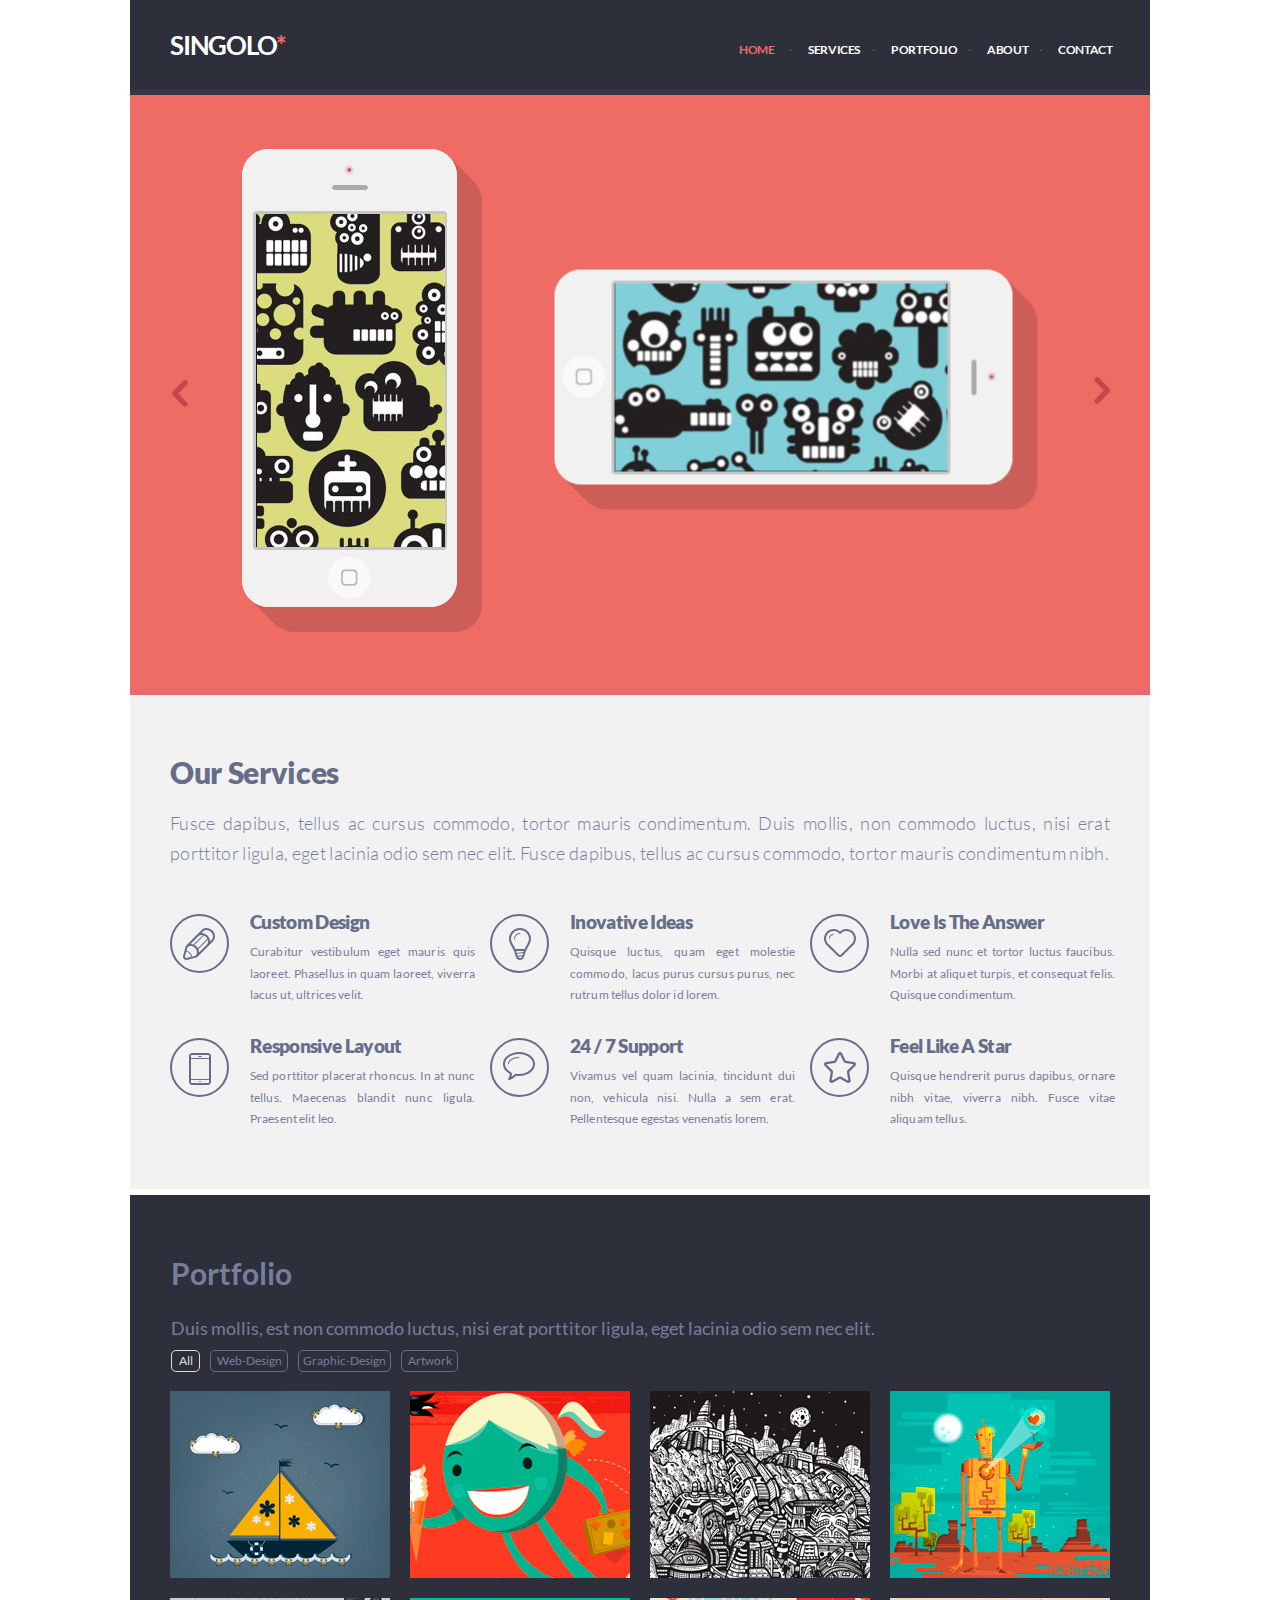
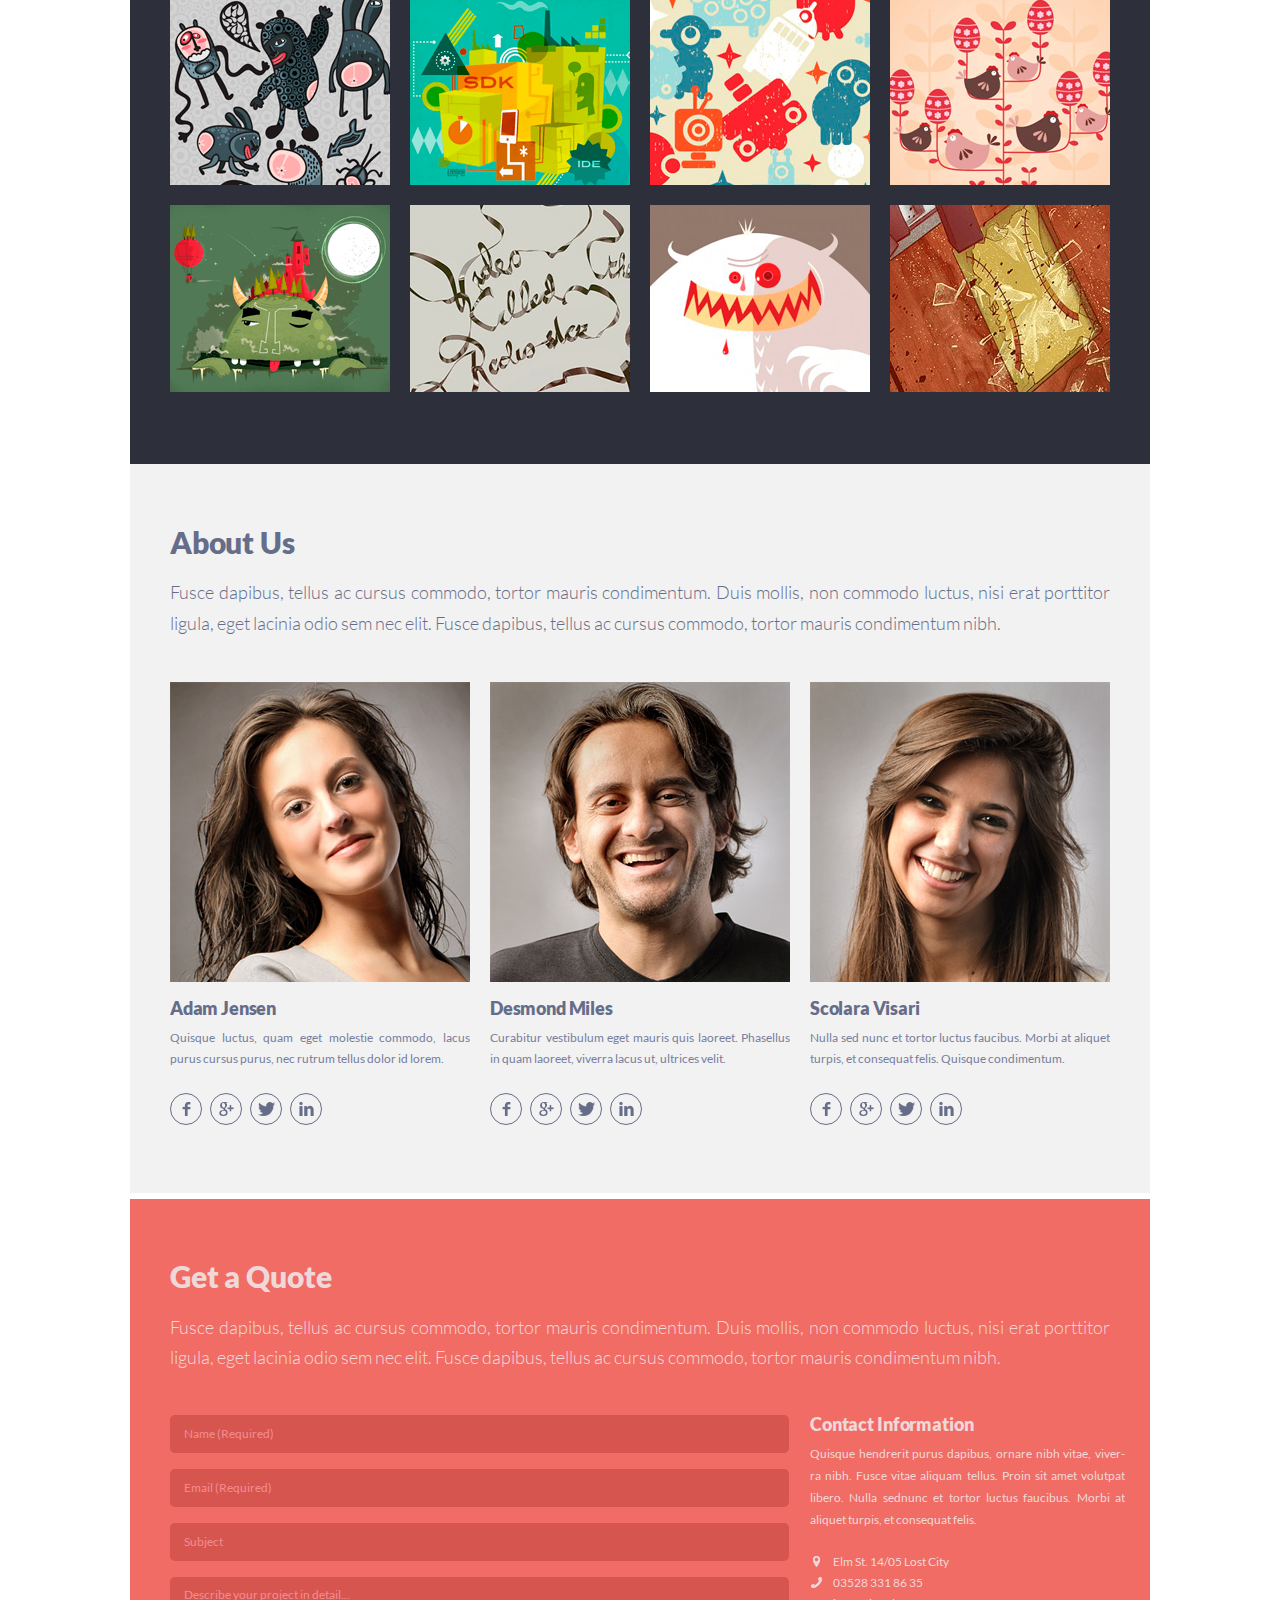
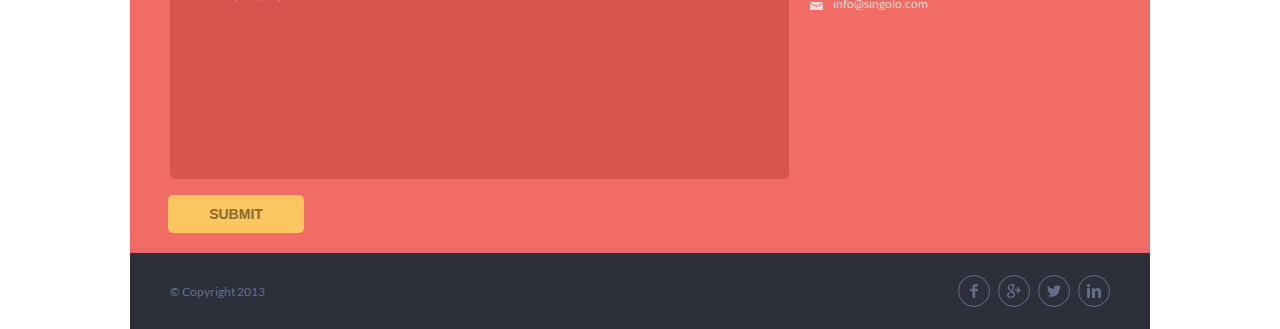
<file: index.html>
﻿<!DOCTYPE html>
<html lang="en">

<head>
  <meta charset="UTF-8">
  <title>singolo</title>
  <link rel="stylesheet" href="style.css">
  <link rel="stylesheet" href="./assets/fonts/fonts.css">
  <script type="text/javascript" src="scrypt.js"></script>
</head>

<body>

  <header class="header" id="header">
      <div class="header-container">
          <div id="burger-menu"></div>
          <h1 class="header-logo">Singolo<span class="red">*</span></h1>
          <nav class="navigation">
              <ul class="header-navigation">
                  <li class="navigation-menu home" id="nav-home">
                      <a class="nav-main active" href="#slider">home</a>
                  </li>
                  <li class="navigation-menu" id="nav-services">
                      <a class="nav-main" href="#services">services</a>
                  </li>
                  <li class="navigation-menu" id="nav-portfolio">
                      <a class="nav-main" href="#portfolio">portfolio</a>
                  </li>
                  <li class="navigation-menu" id="nav-about">
                      <a class="nav-main" href="#about">about</a>
                  </li>
                  <li class="navigation-menu" id="nav-contact">
                      <a class="nav-main" href="#quote-contact">contact</a>
                  </li>
              </ul>
          </nav>
      </div>
  </header>

  <section class="slider scroll" id="slider">
    <div class="arrow arrow-left">
      <img src="./assets/image/arrow-left.svg" width="16" height="27" alt="Left">
    </div>
    <div class="arrow arrow-right">
      <img src="./assets/image/arrow-right.svg" width="16" height="27" alt="Right">
    </div>
    <div class="slider-list">

      <!-- Slide1 -->
      <div class="slider-wrapper" id="slide1">
        <div class="phone" id="phone-vertical-slide1">
          <img class="shadow" src="./assets/image/shadow.png" width="240" height="483" alt="Shadow">
          <div class="base-container">
            <img class="base" src="./assets/image/phone.png" width="215" height="458" alt="Phone vertical">
          </div>
          <div class="screen screen-vertical">
            <img class="backgroundVertical" src="./assets/image/slide1/screen1.png" width="auto" height="auto"
              alt="Background">
          </div>
        </div>
        <div class="phone rotate-90-degree" id="phone-horizontal-slide1">
          <img class="shadow rotateY-180-degree" src="./assets/image/shadow.png" width="240" height="483" alt="Shadow">
          <div class="base-container">
            <img class="base horizontal" src="./assets/image/phone.png" width="215" height="458" alt="Phone horizontal">
          </div>
          <div class="screen screen-horizontal">
            <img class="backgroundHorizontal" src="./assets/image/slide1/screen2.png" width="auto" height="auto"
              alt="Background">
          </div>
        </div>
      </div>

      <!-- Slide2 -->
      <div class="slider-wrapper" id="slide2">
        <div class="phone small" id="phone-small-left">
          <img class="shadow" src="./assets/image/shadow.png" width="240" height="483" alt="Shadow">
          <div class="base-container">
            <img class="base" src="./assets/image/phone.png" width="215" height="458" alt="Phone vertical">
          </div>
          <div class="screen screen-vertical">
            <img class="backgroundVertical" src="./assets/image/slide2/screen2.png" width="189" height="334"
              alt="Background">
          </div>
        </div>

        <div class="phone" id="phone-central">
          <img class="shadow" src="./assets/image/shadow.png" width="240" height="483" alt="Shadow">
          <div class="base-container">
            <img class="base" src="./assets/image/phone.png" width="215" height="458" alt="Phone vertical">
          </div>
          <div class="screen screen-vertical">
            <img class="backgroundVertical background-small" src="./assets/image/slide2/screen1.png" width="188"
              height="332" alt="Background">
          </div>
        </div>

        <div class="phone small" id="phone-small-right">
          <img class="shadow" src="./assets/image/shadow.png" width="240" height="483" alt="Shadow">
          <div class="base-container">
            <img class="base" src="./assets/image/phone.png" width="215" height="458" alt="Phone vertical">
          </div>
          <div class="screen screen-vertical">
            <img class="backgroundVertical background-small" src="./assets/image/slide2/screen2.png" width="189"
              height="334" alt="Background">
          </div>
        </div>

      </div>
    </div>
  </section>

  <section class="services scroll" id="services">
    <div class="service-information">
      <h2 class="gray" id="service-header">our services</h2>
      <p class="light-gray" id="service-content">
        Fusce dapibus, tellus ac cursus commodo, tortor mauris
        condimentum.
        Duis mollis, non commodo luctus, nisi erat porttitor ligula,
        eget lacinia odio sem nec elit. Fusce dapibus, tellus ac cursus
        commodo, tortor mauris condimentum nibh.
      </p>
    </div>
    <div class="layout-3-column">
      <div class="service-menu" id="custom-design">
        <div class="service__icon">
          <img src="./assets/image/pen.svg" width="35" height="35" alt="Pen">
        </div>
        <h4 class="gray">custom design</h4>
        <p class="light-gray">
          Curabitur vestibulum eget mauris quis laoreet.
          Phasellus in quam laoreet, viverra lacus ut, ultrices velit.
        </p>
      </div>
      <div class="service-menu" id="inovative-ideas">
        <div class="service__icon">
          <img src="./assets/image/bulb.svg" width="26" height="35" alt="Bulb">
        </div>
        <h4 class="gray">inovative ideas</h4>
        <p class="light-gray">
          Quisque luctus, quam eget molestie commodo, lacus purus cursus
          purus, nec rutrum tellus dolor id lorem.
        </p>
      </div>
      <div class="service-menu" id="love-is-answer">
        <div class="service__icon">
          <img src="./assets/image/heart.svg" width="36" height="32" alt="Heart">
        </div>
        <h4 class="gray">love is the answer</h4>
        <p class="light-gray">
          Nulla sed nunc et tortor luctus faucibus. Morbi at
          aliquet turpis, et consequat felis. Quisque condimentum.
        </p>
      </div>
      <div class="service-menu" id="responsive-layout">
        <div class="service__icon">
          <img src="./assets/image/phone.svg" width="26" height="36" alt="Phone">
        </div>
        <h4 class="gray">responsive Layout</h4>
        <p class="light-gray">
          Sed porttitor placerat rhoncus. In at nunc tellus.
          Maecenas blandit nunc ligula. Praesent elit leo.
        </p>
      </div>
      <div class="service-menu" id="support">
        <div class="service__icon">
          <img src="./assets/image/bubble.svg" width="35" height="31" alt="Bubble">
        </div>
        <h4 class="gray">24 / 7 support</h4>
        <p class="light-gray">
          Vivamus vel quam lacinia, tincidunt dui non, vehicula nisi.
          Nulla a sem erat. Pellentesque egestas venenatis lorem.
        </p>
      </div>
      <div class="service-menu" id="feel-like-star">
        <div class="service__icon">
          <img src="./assets/image/star.svg" width="36" height="34" alt="Star">
        </div>
        <h4 class="gray">feel like a star</h4>
        <p class="light-gray">
          Quisque hendrerit purus dapibus, ornare nibh vitae, viverra nibh.
          Fusce vitae aliquam tellus.
        </p>
      </div>
    </div>
  </section>

  <!-- Portfolio -->
  <section class="portfolio scroll" id="portfolio">
    <div class="portfolio-header">
      <h1 class="portfolio-name">portfolio</h1>
      <p class="portfolio-header-text">
        Duis mollis, est non commodo luctus, nisi erat porttitor ligula, eget lacinia odio
        sem nec elit.
      </p>
    </div>
    <nav class="portfolio-navigation-cotainer">
      <ul class="portfolio-navigation">
        <li class="menu-item active-portfolio-menu" id="all-menu" onclick="allActive()">all</li>
        <li class="menu-item" id="web-design-menu" onclick="webDesignActive()">web-design</li>
        <li class="menu-item" id="graphic-design-menu" onclick="graphicActive()">graphic-design</li>
        <li class="menu-item" id="artwork-menu" onclick="artworkActive()">artwork</li>
      </ul>
    </nav>
    <div class="gallery">
      <div class="layout-4-columns">
        <div class="gallery-image">
          <img id="image01" src="./assets/image/portfolio/gallery/1.png" width="auto" height="auto" alt="Image">
        </div>
        <div class="gallery-image">
          <img id="image02" src="./assets/image/portfolio/gallery/2.png" width="auto" height="auto" alt="Image">
        </div>
        <div class="gallery-image">
          <img id="image03" src="./assets/image/portfolio/gallery/3.png" width="auto" height="auto" alt="Image">
        </div>
        <div class="gallery-image">
          <img id="image04" src="./assets/image/portfolio/gallery/4.png" width="auto" height="auto" alt="Image">
        </div>
        <div class="gallery-image">
          <img id="image05" src="./assets/image/portfolio/gallery/5.png" width="auto" height="auto" alt="Image">
        </div>
        <div class="gallery-image">
          <img id="image06" src="./assets/image/portfolio/gallery/6.png" width="auto" height="auto" alt="Image">
        </div>
        <div class="gallery-image">
          <img id="image07" src="./assets/image/portfolio/gallery/7.png" width="auto" height="auto" alt="Image">
        </div>
        <div class="gallery-image">
          <img id="image08" src="./assets/image/portfolio/gallery/8.png" width="auto" height="auto" alt="Image">
        </div>
        <div class="gallery-image">
          <img id="image09" src="./assets/image/portfolio/gallery/9.png" width="auto" height="auto" alt="Image">
        </div>
        <div class="gallery-image">
          <img id="image10" src="./assets/image/portfolio/gallery/10.png" width="auto" height="auto" alt="Image">
        </div>
        <div class="gallery-image">
          <img id="image11" src="./assets/image/portfolio/gallery/11.png" width="auto" height="auto" alt="Image">
        </div>
        <div class="gallery-image">
          <img id="image12" src="./assets/image/portfolio/gallery/12.png" width="auto" height="auto" alt="Image">
        </div>
      </div>
    </div>
  </section>

  <!-- About -->
  <section class="about-us scroll" id="about">
    <div class="about-us-content">
      <h2>about us</h2>
      <p>
        Fusce dapibus, tellus ac cursus commodo, tortor mauris condimentum.
        Duis mollis, non commodo luctus, nisi erat porttitor ligula,
        eget lacinia odio sem nec elit. Fusce dapibus, tellus ac cursus
        commodo, tortor mauris condimentum nibh.
      </p>
    </div>
    <div class="layout-3-columns">
      <div class="about-us-info">
        <div class="portrait" id="adam-jensen">
          <img src="./assets/image/portfolio/about-us/adam-jensen.png" width="auto" height="auto" alt="Adam Jensen">
        </div>
        <h3 class="about-us-name">adam jensen</h3>
        <p class="about-us-text">
          Quisque luctus, quam eget molestie commodo, lacus purus cursus
          purus, nec rutrum tellus dolor id lorem.
        </p>
        <div class="about-us-contact">
          <a class="about-container-icon" href="#">
            <img class="about-us-icon" src="./assets/image/portfolio/icon/facebook.svg" width="17" height="17"
              alt="Facebook">
          </a>
          <a class="about-container-icon" href="#">
            <img class="about-us-icon" src="./assets/image/portfolio/icon/google.svg" width="17" height="17"
              alt="Google+">
          </a>
          <a class="about-container-icon" href="#">
            <img class="about-us-icon" src="./assets/image/portfolio/icon/twitter.svg" width="17" height="17"
              alt="Twitter">
          </a>
          <a class="about-container-icon" href="#">
            <img class="about-us-icon" src="./assets/image/portfolio/icon/linkedin.svg" width="17" height="17"
              alt="LinkedIn">
          </a>
        </div>
      </div>
      <div class="about-us-info" id="desmond-miles">
        <div class="portrait">
          <img src="./assets/image/portfolio/about-us/desmond-miles.png" width="auto" height="auto" alt="Desmond Miles">
        </div>
        <h3 class="about-us-name">desmond miles</h3>
        <p class="about-us-text">
          Curabitur vestibulum eget mauris quis laoreet.
          Phasellus in quam laoreet, viverra lacus ut, ultrices velit.
        </p>
        <div class="about-us-contact">
          <a class="about-container-icon">
            <img class="about-us-icon" src="./assets/image/portfolio/icon/facebook.svg" width="17" height="17"
              alt="Facebook">
          </a>
          <a class="about-container-icon">
            <img class="about-us-icon" src="./assets/image/portfolio/icon/google.svg" width="17" height="17"
              alt="Google+">
          </a>
          <a class="about-container-icon">
            <img class="about-us-icon" src="./assets/image/portfolio/icon/twitter.svg" width="17" height="17"
              alt="Twitter">
          </a>
          <a class="about-container-icon">
            <img class="about-us-icon" src="./assets/image/portfolio/icon/linkedin.svg" width="17" height="17"
              alt="LinkedIn">
          </a>
        </div>
      </div>
      <div class="about-us-info">
        <div class="portrait" id="scolara-visari">
          <img src="./assets/image/portfolio/about-us/scolara-visari.png" width="auto" height="auto"
            alt="Scolara Visari">
        </div>
        <h3 class="about-us-name">scolara visari</h3>
        <p class="about-us-text">
          Nulla sed nunc et tortor luctus faucibus. Morbi at
          aliquet turpis, et consequat felis. Quisque condimentum.
        </p>
        <div class="about-us-contact">
          <a class="about-container-icon" href="#">
            <img class="about-us-icon" src="./assets/image/portfolio/icon/facebook.svg" width="17" height="17"
              alt="Facebook">
          </a>
          <a class="about-container-icon" href="#">
            <img class="about-us-icon" src="./assets/image/portfolio/icon/google.svg" width="17" height="17"
              alt="Google+">
          </a>
          <a class="about-container-icon" href="#">
            <img class="about-us-icon" src="./assets/image/portfolio/icon/twitter.svg" width="17" height="17"
              alt="Twitter">
          </a>
          <a class="about-container-icon" href="#">
            <img class="about-us-icon" src="./assets/image/portfolio/icon/linkedin.svg" width="17" height="17"
              alt="LinkedIn">
          </a>
        </div>
      </div>
    </div>
  </section>

  <!-- Quite -->
  <section class="quote scroll" id="quote-contact">
    <div class="quote-container">
      <h1 class="light-pink">Get a Quote</h1>
      <p class="light-pink">
        Fusce dapibus, tellus ac cursus commodo, tortor mauris
        condimentum. Duis mollis, non commodo luctus, nisi erat porttitor ligula,
        eget lacinia odio sem nec elit. Fusce dapibus, tellus ac cursus
        commodo, tortor mauris condimentum nibh.
      </p>
    </div>
    <div class="quote-main-container">
      <form class="form" action="#" method="POST">
        <input class="input-form" type="text" name="name" id="name" placeholder="Name (Required)" minlength="3"
          maxlength="30" pattern="[a-zA-Z0-9]+" required>
        <input class="input-form" type="email" name="email" id="email" placeholder="Email (Required)" minlength="8"
          maxlength="30" required>
        <input class="input-form" type="text" name="subject" id="subject" placeholder="Subject">
        <textarea class="input-form" name="describe" id="describe"
          placeholder="Describe your project in detail..."></textarea>
        <input class="submit-button" type="submit" value="Submit" onclick="submitForm()">
      </form>
      <div class="quote-contact-info">
        <h2 class="contact-info-head light-pink">contact information</h2>
        <p class="contact-info-text light-pink">
          Quisque hendrerit purus dapibus, ornare nibh vitae, viver- ra nibh.
          Fusce vitae aliquam tellus. Proin sit amet volutpat libero.
          Nulla sednunc et tortor luctus faucibus. Morbi at aliquet turpis, et consequat felis.
        </p>
        <div class="quote-contact light-pink">
          <div class="quote-contact-data">
            <div class="contact-img">
              <img id="location" src="./assets/image/form/location.svg" width="7" height="11" alt="Location">
            </div>
            <p class="contact-text">Elm St. 14/05 Lost City</p>
          </div>
          <div class="quote-contact-data">
            <div class="contact-img">
              <img id="phone" src="./assets/image/form/phone.svg" width="11" height="11" alt="Phone">
            </div>
            <a class="contact-text light-pink" href="tel:03528 331 86 35">03528 331 86 35</a>
          </div>
          <div class="quote-contact-data">
            <div class="contact-img">
              <img id="mail" src="./assets/image/form/mail.svg" width="13" height="8" alt="Mail">
            </div>
            <a class="light-pink" href="mailto:info@singolo.com">info@singolo.com</a>
          </div>
        </div>
      </div>
    </div>
    <div class="submit-info">
      <p class="submit submit-info-header">Письмо отправлено</p>
      <p class="submit submit-info-thema">Без темы</p>
      <p class="submit submit-info-description">Без описания</p>
      <input class="submit-button" type="button" value="Ok" onclick="confirmSubmitOk()">
    </div>
  </section>

  <!-- Footer -->
  <footer class="footer">
    <p class="copyright color-blue">&copy; Copyright 2013</p>
    <div class="footer-icons color-blue">
      <div class="footer-icon">
        <img id="facebook" src="./assets/image/portfolio/icon/facebook.svg" width="14" height="14">
      </div>
      <div class="footer-icon">
        <img id="google" src="./assets/image/portfolio/icon/google.svg" width="14" height="14">
      </div>
      <div class="footer-icon">
        <img id="twitter" src="./assets/image/portfolio/icon/twitter.svg" width="14" height="14">
      </div>
      <div class="footer-icon">
        <img id="linkedin" src="./assets/image/portfolio/icon/linkedin.svg" width="14" height="14">
      </div>
    </div>
  </footer>

</body>

</html>
</file>
<file: style.css>
* {
  box-sizing: border-box;
  margin: 0;
}

html {
  scroll-behavior: smooth;
}

body {
  box-sizing: content-box;
  max-width: 1020px;
  height: auto;
  margin: 0 auto;
  font-size: 10px;
  font-family: Lato, Verdana, sans-serif;
}

.header {
  position: fixed;
  z-index: 50;
  box-sizing: inherit;
  align-items: center;
  width: 1020px;
  height: 89px;
  margin: 0;
  text-transform: uppercase;
  color: #ffffff;
  background-color: #2d303a;
  border-bottom: 6px solid #323746;
}

.header-container {
  display: flex;
  box-sizing: inherit;
  justify-content: space-between;
  height: inherit;
  align-items: center;
}

.header-navigation {
  display: grid;
  grid-template-columns: 50px 85px 95px 75px 85px;
  box-sizing: inherit;
  margin: 25px 30px 10px 0;
  padding-left: 0;
}

.navigation-menu {
  box-sizing: inherit;
  width: auto;
  height: 20px;
}

#burger-menu {
  background-image: url(./assets/image/header/burger-menu-icon.svg);
  display: none;
}

.nav-main {
  font-size: 1.2em;
  font-weight: 700;
  letter-spacing: -0.03em;
  text-decoration: none;
  color: #ffffff;
}

#nav-home {
  padding-left: 9px;
}

#nav-services {
  padding-left: 9px;
}

#nav-portfolio {
  padding-left: 7px;
}

#nav-about {
  padding-left: 8px;
}

#nav-contact {
  padding-left: 4px;
}

.header-navigation li {
  box-sizing: inherit;
  list-style-type: none;
}

.header-navigation li:not(.home):before {
  padding-right: 14px;
  content: '\2027';
  color: #767e9e;
}

.navigation-menu:hover {
  cursor: pointer;
  transform: scale(1.1);
}

.nav-main:active {
  color: #f06c64;
}

.active {
  color: #f06c64;
}

.header-logo {
  position: relative;
  box-sizing: inherit;
  margin-left: 40px;
  font-weight: 700;
  font-size: 2.6em;
  letter-spacing: -0.045em;
}

.slider {
  padding-top: 95px;
  position: relative;
  display: grid;
  grid-template-columns: 1fr 1fr;
  height: 695px;
  overflow: hidden;
}

.slider-list {
  position: absolute;
  display: flex;
  width: 100%;
  height: 600px;
  align-self: flex-end;
}

.slider-wrapper {
  position: relative;
  box-sizing: inherit;
  width: 1020px;
  height: inherit;
  align-items: center;
}

#slide1 {
  position: absolute;
  display: grid;
  grid-template-columns: 3fr 6fr;
  background-color: #ef6c64;
  border-bottom: 6px solid #ea676b;
}

#slide2 {
  position: absolute;
  display: grid;
  grid-template-columns: 1fr 240px 1fr;
  background-color: #648BF0;
}

#phone-central {
  transform: scale(1.065);
}

#phone-small-left {
  top: 9px;
  left: 17px;
  transform-origin: right;
  justify-self: flex-end;
}

#phone-small-right {
  top: 9px;
  right: 19px;
  transform-origin: left;
  justify-self: flex-start;
}

.small:not(.screen) {
  transform: scale(0.65);
  opacity: 0.5;
}

.arrow {
  z-index: 30;
  box-sizing: inherit;
  width: 30px;
  height: 50px;
  margin-top: 19px;
  text-align: center;
  align-self: center;
  border: none;
  background-color: inherit;
}

.arrow-left {
  margin-left: 35px;
}

.arrow-right {
  position: relative;
  bottom: 3px;
  right: 33px;
  justify-self: end;
}

.arrow:hover {
  cursor: pointer;
  transform: scale(1.4);
}

.phone {
  position: relative;
  box-sizing: inherit;
  width: 240px;
  height: 483px;
}

#phone-vertical-slide1 {
  position: relative;
  bottom: 2px;
  box-sizing: inherit;
  margin-left: 112px;
}

#phone-horizontal-slide1 {
  position: relative;
  bottom: 3px;
  box-sizing: inherit;
  margin-left: 194px;
}

.shadow {
  position: absolute;
  z-index: 5;
  box-sizing: inherit;
}

.base {
  position: absolute;
  z-index: 10;
  box-sizing: inherit;
}

.screen {
  position: absolute;
  z-index: 20;
  box-sizing: inherit;
  width: 188px;
  height: 333px;
  overflow: hidden;
}

.screen-vertical {
  box-sizing: inherit;
  margin-top: 65px;
  margin-left: 15px;
}

.screen-vertical img {
  position: relative;
  box-sizing: inherit;
}

.screen-horizontal {
  top: 0;
  box-sizing: inherit;
  margin-top: 90px;
  margin-left: 14px;
}

.screen-horizontal img {
  position: relative;
  top: 72px;
  right: 73px;
  box-sizing: inherit;
  transform: rotate(-90deg);
}

.horizontal {
  position: relative;
  top: 25px;
  box-sizing: inherit;
}

.rotate-90-degree {
  transform: rotate(90deg);
}

.rotateY-180-degree {
  transform: rotateY(180deg);
}

.services {
  position: relative;
  box-sizing: inherit;
  height: 494px;
  font-family: Lato, Verdana, sans-serif;
  background-color: #f2f2f2;
  border-bottom: 6px solid #ffffff;
  scroll-margin-top: 90px;
}

.service-information {
  height: 150px;
  box-sizing: inherit;
  padding: 34px 40px 0 40px;
}

.gray {
  color: #666d89;
}

.light-gray {
  color: #767e9e;
}

#service-header {
  box-sizing: inherit;
  margin: 0;
  padding-top: 25px;
  font-size: 1.9rem;
  font-weight: 900;
  letter-spacing: -0.02rem;
  text-transform: capitalize;
}

#service-content {
  box-sizing: inherit;
  height: 70px;
  margin: 0;
  padding-top: 18px;
  font-size: 1.1rem;
  font-weight: 300;
  line-height: 30px;
  letter-spacing: 0.02rem;
  text-align: justify;
  overflow: hidden;
}

.layout-3-column {
  display: grid;
  grid-template-columns: repeat(3, 1fr);
  grid-template-rows: repeat(2, 1fr);
  box-sizing: inherit;
  margin: 15px 40px auto 40px;
}

.service-menu {
  display: grid;
  grid-template: 1fr 3fr / 1fr 4fr;
  grid-template-areas: "icon header" "icon text";
  box-sizing: inherit;
  width: 320px;
  height: 124px;
}

.service-menu h4 {
  grid-area: header;
  height: 30px;
  box-sizing: inherit;
  margin: 0;
  padding-top: 16px;
  padding-left: 16px;
  font-size: 1.9em;
  font-weight: 900;
  text-align: left;
  letter-spacing: -0.035em;
  text-transform: capitalize;
}

.service-menu p {
  grid-area: text;
  box-sizing: inherit;
  margin: 1px 15px 15px 16px;
  font-size: 1.2em;
  line-height: 1.8em;
  letter-spacing: 0.01em;
  text-align: justify;
  overflow: hidden;
}

.service__icon {
  grid-area: icon;
  box-sizing: inherit;
  width: 55px;
  height: 55px;
  margin-top: 20px;
  text-align: center;
  color: #666d89;
  border: 2px solid;
  border-radius: 100%;
}

.service__icon img {
  box-sizing: inherit;
  padding-top: 11px;
}

/* portfolio */

.portfolio {
  height: 869px;
  background-color: #2d303a;
  border-bottom: 6px solid #323746;
  scroll-margin-top: 90px;
}

.menu-item, .portfolio-name {
  text-transform: capitalize;
}

.menu-item, .portfolio-header, .about-us-text {
  color: #767e9e;
}

.gallery {
  height: 684px;
  background-color: #2d303a;
}

.portfolio-header {
  width: 940px;
  height: 150px;
  margin-left: 41px;
}

.portfolio-name {
  position: relative;
  top: 60px;
  height: 32px;
  font-size: 3em;
  overflow: hidden;
}

.portfolio-header-text {
  position: relative;
  top: 86px;
  height: 28px;
  font-size: 1.8em;
  line-height: 30px;
  overflow: hidden;
}

.portfolio-navigation-cotainer {
  height: 36px;
  padding-top: 5px;
}

.portfolio-navigation {
  display: flex;
  justify-content: flex-start;
  margin-left: 1px;
  list-style-type: none;
}

.menu-item {
  height: 22px;
  margin-right: 10px;
  padding-top: 2px;
  text-align: center;
  font-size: 1.2em;
  border: 1px solid #666d89;
  border-radius: 5px;
  font-weight: 400;
  overflow: hidden;
}

.active-portfolio-menu {
  color: #dedede;
  border-color: #dedede;
}

.menu-item:hover {
  cursor: pointer;
  border-color: #dedede;
}

.menu-item:active {
  border-color: #dedede;
}

#all-menu {
  flex-basis: 29px;
}

#web-design-menu {
  flex-basis: 78px;
}

#graphic-design-menu {
  flex-basis: 93px;
}

#artwork-menu {
  flex-basis: 57px;
}

.layout-4-columns {
  display: flex;
  align-content: space-between;
  justify-content: space-between;
  width: 960px;
  height: 621px;
  margin: 0 30px 0 30px;
  flex-wrap: wrap;
  overflow: hidden;
}

.gallery-image {
  width: 230px;
  height: 197px;
  margin: 5px;
  padding: 5px;
  overflow: hidden;
}

.gallery-image img {
  position: relative;
  width: 100%;
  height: 100%;
}

.about-us {
  height: 735px;
  border-bottom: 6px solid #ffffff;
  background-color: #f2f2f2;
  scroll-margin-top: 90px;
}

.about-us-content {
  position: relative;
  top: 60px;
  margin: 0 40px;
}

.about-us-content h2 {
  height: 32px;
  font-size: 3em;
  font-weight: 900;
  text-transform: capitalize;
  letter-spacing: -0.007em;
  text-align: justify;
  color: #666d89;
  overflow: hidden;
}

.about-us-content p {
  height: 82px;
  padding-top: 21px;
  font-size: 1.8em;
  font-weight: 300;
  line-height: 1.7em;
  text-align: justify;
  color: #666d89;
  overflow: hidden;
}

.layout-3-columns {
  position: relative;
  top: 104px;
  display: flex;
  justify-content: space-between;
  height: auto;
  margin: 0 40px;
}

.about-us-info {
  display: flex;
  flex-direction: column;
  width: 300px;
}

.portrait {
  width: 300px;
  height: 300px;
  overflow: hidden;
}

.about-us-name {
  height: 37px;
  padding-top: 15px;
  font-size: 1.8em;
  font-weight: 900;
  letter-spacing: -0.01em;
  color: #666d89;
  text-transform: capitalize;
  overflow: hidden;
}

.about-us-text {
  height: 50px;
  padding-top: 9px;
  font-size: 1.2em;
  font-weight: 400;
  line-height: 1.74em;
  text-align: justify;
  color: #767e9e;
  overflow: hidden;
}

.about-us-contact {
  display: flex;
  justify-content: space-between;
  width: 152px;
  padding-top: 24px;
}

.about-container-icon {
  width: 32px;
  height: 32px;
  padding: 1px 6px;
  text-align: center;
  border-radius: 50%;
  border: 1px solid #666d89;
}

.about-us-icon {
  width: 17px;
  height: 17px;
  margin-top: 4px;
  margin-left: 1px;
  padding-top: 3px;
}

.about-container-icon:hover {
  cursor: pointer;
  border: 2px solid #666d89
}

/* input-form */

.quote {
  width: inherit;
  height: 654px;
  background-color: #f06c64;
  border-bottom: 6px solid #ea676b;
  scroll-margin-top: 90px;
}

.quote-container {
  position: relative;
  padding: 59px 40px 20px 40px;
}

.quote-container h1 {
  font-size: 3em;
  font-weight: 900;
  letter-spacing: -0.005em;
  overflow: hidden;
}

.quote-container p {
  padding-top: 18px;
  font-size: 1.8em;
  font-weight: 300;
  line-height: 30px;
  text-align: justify;
  overflow: hidden;
}

.quote-main-container {
  display: grid;
  grid-template-columns: 667px 328px;
  margin-top: 15px;
}

.form {
  padding: 0 0 0 32px;
}

.input-form:required:invalid:focus {
  background-color: #e9281e;
}

.input-form {
  width: 619px;
  height: 38px;
  margin: 8px;
  padding-left: 14px;
  font-size: 1.2em;
  line-height: 22px;
  color: #f48c8f;
  background-color: #d6564f;
  border: none;
  border-radius: 5px;
  overflow: hidden;
}

::placeholder {
  font-family: Lato, Verdana, sans-serif;
  color: #f48c8f;
}

.submit-button {
  width: 136px;
  height: 38px;
  margin: 6px;
  font-size: 1.4em;
  font-weight: bold;
  color: #886A30;
  background-color: #FBC65F;
  border: none;
  border-radius: 5px;
  text-transform: uppercase;
}

.submit-button:hover {
  cursor: pointer;
  background-color: #aa4742;
}

#describe {
  width: 619px;
  height: 202px;
  padding-top: 7px;
  resize: none;
}

.quote-contact-info {
  padding: 6px 0 0 13px;
}

.contact-info-head {
  font-size: 1.8em;
  font-weight: 900;
  letter-spacing: -0.007em;
  text-transform: capitalize;
  overflow: hidden;
}

.contact-info-text {
  padding-top: 8px;
  font-size: 1.2em;
  font-weight: 400;
  line-height: 22px;
  text-align: justify;
  overflow: hidden;
}

.quote-contact {
  padding-top: 20px;
}

.quote-contact-data {
  display: flex;
  height: 21px;
}

.contact-img {
  width: auto;
  height: auto;
}

.quote-contact-data a, .quote-contact-data p {
  width: auto;
  height: auto;
  font-size: 1.2em;
  font-weight: 400;
  line-height: 22px;
  text-decoration: none;
  overflow: hidden;
}

#location {
  margin: 5px 13px 0 3px;
}

#phone {
  margin: 5px 11px 0 1px;
}

#mail {
  margin: 9px 10px 0 0;
}

.submit-info {
  position: absolute;
  top: 3100px;
  left: calc((100% - 500px) / 2);
  padding: 10px;
  width: 500px;
  height: auto;
  max-height: 400px;
  font-size: 1.2rem;
  color: #814042;
  background-color: #f0918c;
  border: 4px solid #943d38;
  border-radius: 10px;
  display: none;
}

.submit-info-header {
  padding: 10px;
  text-align: center;
  font-weight: 600;
}

.submit-info-thema {
  height: auto;
  max-height: 70px;
  margin: 5px;
  padding: 10px;
  color: #f5cacc;
  background-color: #d6564f;
  border-radius: 5px;
  overflow: hidden;
}

.submit-info-description {
  max-height: 200px;
  margin: 5px;
  padding: 10px;
  color: #f5cacc;
  background-color: #d6564f;
  border-radius: 5px;
  overflow: hidden;
}

.footer {
  display: flex;
  width: inherit;
  height: 76px;
  background-color: #2d303a;
}

.copyright {
  align-self: center;
  width: auto;
  height: auto;
  margin-left: 40px;
  font-size: 1.2em;
}

.footer-icons {
  display: flex;
  justify-content: space-between;
  align-self: center;
  width: 152px;
  height: 32px;
  margin-left: auto;
  margin-right: 40px;
}

.footer-icon {
  text-align: center;
  width: 32px;
  height: 32px;
  border: 1px solid #666d89;
  border-radius: 50%;
}

.footer-icon img {
  width: 14px;
  height: 14px;
  margin-top: 8px;
}

.footer-icon:hover {
  cursor: pointer;
  border: 2px solid #666d89;
}

.light-pink {
  color: #f0d8d9;
}

.color-blue {
  color: #666d89;
}

.red {
  color: #f06c64;
}

/* ~~~~~~~~~~~~~~~~~~~~~~~~~~ Tab size ~~~~~~~~~~~~~~~~~~~~~~~~~~~~~~ */

@media screen and (max-width:1019px) {
  body {
    width: 768px;
  }
  .header {
    width: 768px;
  }
  .navigation {
    transform: scaleY(1);
    transition: step-start;
  }
  .arrow-left {
    margin: 34px 0 0 23px;
  }
  .arrow-right {
    margin: 38px -14px 0 0;
  }
  .slider {
    height: 547px;
  }
  .slider-list {
    height: 553px;
  }
  .slider-wrapper {
    width: 768px;
    height: inherit;
  }
  #slide1 {
    border-bottom: 5px solid #ea676b;
  }
  #slide2 {
    grid-template-columns: 1fr 215px 1fr;
  }
  #phone-vertical-slide1 {
    top: 50px;
    right: 58px;
    transform: scale(0.75);
  }
  #phone-horizontal-slide1 {
    top: 51px;
    right: 164px;
    transform: scale(0.75) rotate(90deg);
  }
  #phone-central {
    top: 49px;
    transform: scale(0.8);
  }
  #phone-small-left {
    top: 47px;
    left: 41px;
  }
  #phone-small-right {
    top: 47px;
  }
  .small:not(.screen) {
    transform: scale(0.48);
  }
  .layout-3-column {
    grid-template-columns: repeat(2, 1fr);
    grid-template-rows: repeat(3, 1fr);
  }
  .services {
    height: 674px;
    border: none;
  }
  .service-information {
    height: 169px;
    padding-top: 16px;
    padding-right: 54px;
  }
  #service-content {
    height: 95px;
  }
  .layout-3-column {
    margin-right: 19px;
  }
  .service-menu {
    height: 145px;
  }
  .portfolio {
    height: 1102px;
    border-bottom: 6px solid #323746;
  }
  .portfolio-header {
    width: 675px;
    height: 180px;
    margin-left: 41px;
  }
  .portfolio-header-text {
    top: 83px;
    width: 670px;
    height: 60px;
  }
  .gallery {
    height: 871px;
    margin-top: 10px;
  }
  .layout-4-columns {
    width: 708px;
    height: 812px;
  }
  .gallery-image {
    width: 226px;
    height: 193px;
    margin: 5px;
  }
  .about-us {
    height: 669px;
    border: none;
    background-color: #f2f2f2;
    scroll-margin-top: 90px;
  }
  .about-us-content {
    top: 54px;
  }
  .about-us-content h {
    height: 40px;
  }
  .about-us-content p {
    height: 114px;
  }
  .layout-3-columns {
    top: 88px;
  }
  .about-us-name {
    height: 35px;
    padding-top: 10px;
  }
  .about-us-text {
    padding-top: 0;
  }
  .about-us-info {
    width: 219px;
  }
  .portrait {
    width: 219px;
    height: 219px;
  }
  .portrait img {
    width: 100%;
    height: 100%;
  }
  .about-us-text {
    width: 219px;
    height: 70px;
  }
  .about-us-contact {
    padding-top: 5px;
  }
  .quote {
    width: 768px;
    height: 631px;
    border-bottom: 5px solid #ea676b;
  }
  .quote-container {
    height: 214px;
    padding: 53px 40px 0 42px;
  }
  .quote-container h1 {
    width: 217px;
    height: 40px;
  }
  .quote-container p {
    padding-top: 14px;
    width: 670px;
    height: 110px;
  }
  .quote-main-container {
    grid-template-columns: 490px 328px;
    margin: 0;
  }
  .input-form {
    width: 442px;
    height: 38px;
    margin: 6px;
  }
  #describe {
    width: 442px;
    height: 159px;
  }
  .quote-contact-info {
    padding-left: 19px;
    width: 240px;
  }
  .contact-info-text {
    width: 221px;
    height: 143px;
    padding-top: 0;
    line-height: 23px;
  }
  .quote-contact {
    padding-top: 0;
  }
  .submit-button {
    margin-top: 11px;
  }
}

/*~~~~~~~~~~~~~~~~~~ Mobile size ~~~~~~~~~~~~~~~~~~~~~~*/

@media screen and (max-device-width:767px), (max-width:767px) {
  body {
    width: 375px;
  }
  .header {
    width: 375px;
    height: 71px;
    border: none;
  }
  .header-logo {
    position: relative;
    z-index: 10;
    margin-left: 12px;
    align-self: center;
    font-size: 2em;
    transition: transform 0.5s ease-in;
  }
  .header-container {
    justify-content: center;
  }
  .navigation {
    position: absolute;
    top: 0;
    left: 0;
    display: flex;
    width: 278px;
    height: 100vh;
    background-color: #2d303a;
    transform-origin: top;
    transform: translateY(-100vh);
    transition: transform 0.5s;
    box-shadow: 97px 0px rgba(0, 0, 0, 0.4), 5px 0 10px rgba(0, 0, 0, 0.4)
  }
  .header-navigation {
    grid-template-columns: none;
    margin: auto 0 auto 71px;
  }
  .navigation-menu {
    width: 205px;
    height: 57px;
  }
  .nav-main {
    position: absolute;
    font-size: 2.4em;
    line-height: 29px;
    letter-spacing: -0.035em;
  }
  .header-navigation li::before {
    display: none;
  }
  #burger-menu {
    position: absolute;
    left: 20px;
    z-index: 10;
    display: inline-block;
    width: 25px;
    height: 20px;
    transition: transform 0.5s;
  }
  #burger-menu:hover {
    cursor: pointer;
  }
  .slider {
    padding-top: 71px;
    height: 291px;
  }
  .arrow {
    transform: scale(0.875);
  }
  .arrow-left {
    margin: 19px 0 0 2px;
  }
  .arrow-right {
    right: 16px;
    bottom: 8px;
  }
  .slider-list {
    height: 220px;
  }
  .slider-wrapper {
    width: 100%;
    height: 220px;
    align-content: center;
  }
  #phone-vertical-slide1 {
    top: 1px;
    right: 147px;
    transform: scale(0.365);
  }
  #phone-horizontal-slide1 {
    top: 1px;
    right: 422px;
    transform: scale(0.365) rotate(90deg);
  }
  #slide2 {
    grid-template-columns: 30% 40% 30%;
  }
  .small:not(.screen) {
    transform: scale(0.237);
  }
  #phone-central {
    top: 0;
    left: -40px;
    transform: scale(0.39);
  }
  #phone-small-left {
    top: 0;
    left: 39px;
  }
  #phone-small-right {
    top: 0;
    left: -33px;
  }
  .services {
    height: 1033px;
    border: none;
  }
  .service-information {
    height: auto;
    padding-top: 0;
    padding-left: 32px;
  }
  #service-header {
    width: 314px;
    height: 36px;
  }
  #service-content {
    width: 314px;
    height: 214px;
  }
  .layout-3-column {
    width: 320px;
    margin: 6px auto 0 33px;
    grid-template-columns: none;
  }
  .service-menu {
    height: 120px;
  }
  .portfolio {
    height: 844px;
    border: none;
  }
  .portfolio-header {
    width: 315px;
    height: 197px;
    margin-left: 30px;
    padding-top: 42px;
  }
  .portfolio-navigation {
    margin-left: 30px;
    padding: 0;
  }
  .portfolio-name {
    top: 0;
    height: 40px;
  }
  .portfolio-header-text {
    top: 0;
    margin: 14px 0 0 0;
    width: 315px;
    height: 96px;
  }
  .gallery {
    margin-top: 9px;
  }
  .layout-4-columns {
    margin: 0 0 0 23px;
    width: 330px;
    height: 570px;
  }
  .gallery-image {
    width: 161px;
    height: 138px;
    margin: 2px;
    padding: 5px;
  }
  .about-us {
    height: 1754px;
    border: none;
  }
  .about-us-content {
    top: 0;
    margin: 0 30px 0 30px;
    height: 321px;
  }
  .about-us-content h2 {
    padding-top: 33px;
    height: 73px;
  }
  .about-us-content p {
    width: 300px;
    height: 220px;
    margin-top: 14px;
    padding-top: 0;
    line-height: 30px;
  }
  .layout-3-columns {
    top: 0;
    width: 314px;
    height: auto;
    margin-left: 30px;
    flex-wrap: wrap;
  }
  .about-us-info {
    width: 314px;
  }
  .portrait {
    width: 314px;
    height: 314px;
  }
  .portrait img {
    width: 100%;
    height: 100%;
  }
  .about-us-name {
    height: 15px;
    margin-top: 18px;
    padding: 0;
    line-height: 18px;
  }
  .about-us-text {
    width: 314px;
    height: 47px;
    padding: 0;
    margin-top: 5px;
  }
  .about-us-contact {
    margin: 9px 0 34px 0;
    padding: 0;
  }
  .quote {
    width: 375px;
    height: auto;
    border: none;
  }
  .quote-container {
    width: 314px;
    height: 325px;
    margin: 0 0 0 30px;
    padding: 44px 0 0 0;
  }
  .quote-container h1 {
    width: 314px;
  }
  .quote-container p {
    width: 305px;
    height: 214px;
  }
  .quote-main-container {
    grid-template-columns: none;
    margin-top: 0;
  }
  .form {
    width: 327px;
    margin-left: 24px;
    padding: 0;
  }
  .input-form {
    width: 315px;
    padding-left: 7px;
  }
  #describe {
    width: 315px;
  }
  .submit-button {
    width: 315px;
    height: 50px;
    margin-top: 6px;
  }
  .quote-contact-info {
    width: 315px;
    height: auto;
    margin: 24px 0 0 30px;
    padding: 0;
  }
  .contact-info-head {
    width: 100%;
    height: 15px;
    margin-top: 3px;
    line-height: 18px;
  }
  .contact-info-text {
    width: 100%;
    height: 94px;
    margin-top: 4px;
  }
  .quote-contact {
    margin-top: 5px;
    margin-bottom: 39px;
  }
  .quote-contact-data {
    height: 25px;
  }
  .submit-info {
    top: 4100px;
    left: calc((100% - 375px) / 2);
    width: 375px;
  }
  .copyright {
    display: none;
  }
  .footer-icons {
    margin: auto;
  }
  .navigation-active {
    display: flex;
    transition: transform 0.5s ease-out;
  }
  .menu-active {
    position: static;
    display: list-item;
  }
  .logo-active {
    transform: translateX(-60px);
  }
  .page_biger_als_mobile {
    transform: none;
  }
}
</file>
<file: assets/fonts/fonts.css>
@font-face {
    font-family: "Lato";
    font-style: normal;
    font-weight: 300;
    src: url("Lato-Light.ttf") format("truetype");
  }
  
  @font-face {
    font-family: "Lato";
    font-style: normal;
    font-weight: 400;
    src: url("Lato-Regular.ttf") format("truetype");
  }
  
  @font-face {
    font-family: "Lato";
    font-style: normal;
    font-weight: 700;
    src: url("Lato-Bold.ttf") format("truetype");
  }
  
  @font-face {
    font-family: "Lato";
    font-style: normal;
    font-weight: 900;
    src: url("Lato-Black.ttf") format("truetype");
  }
</file>
